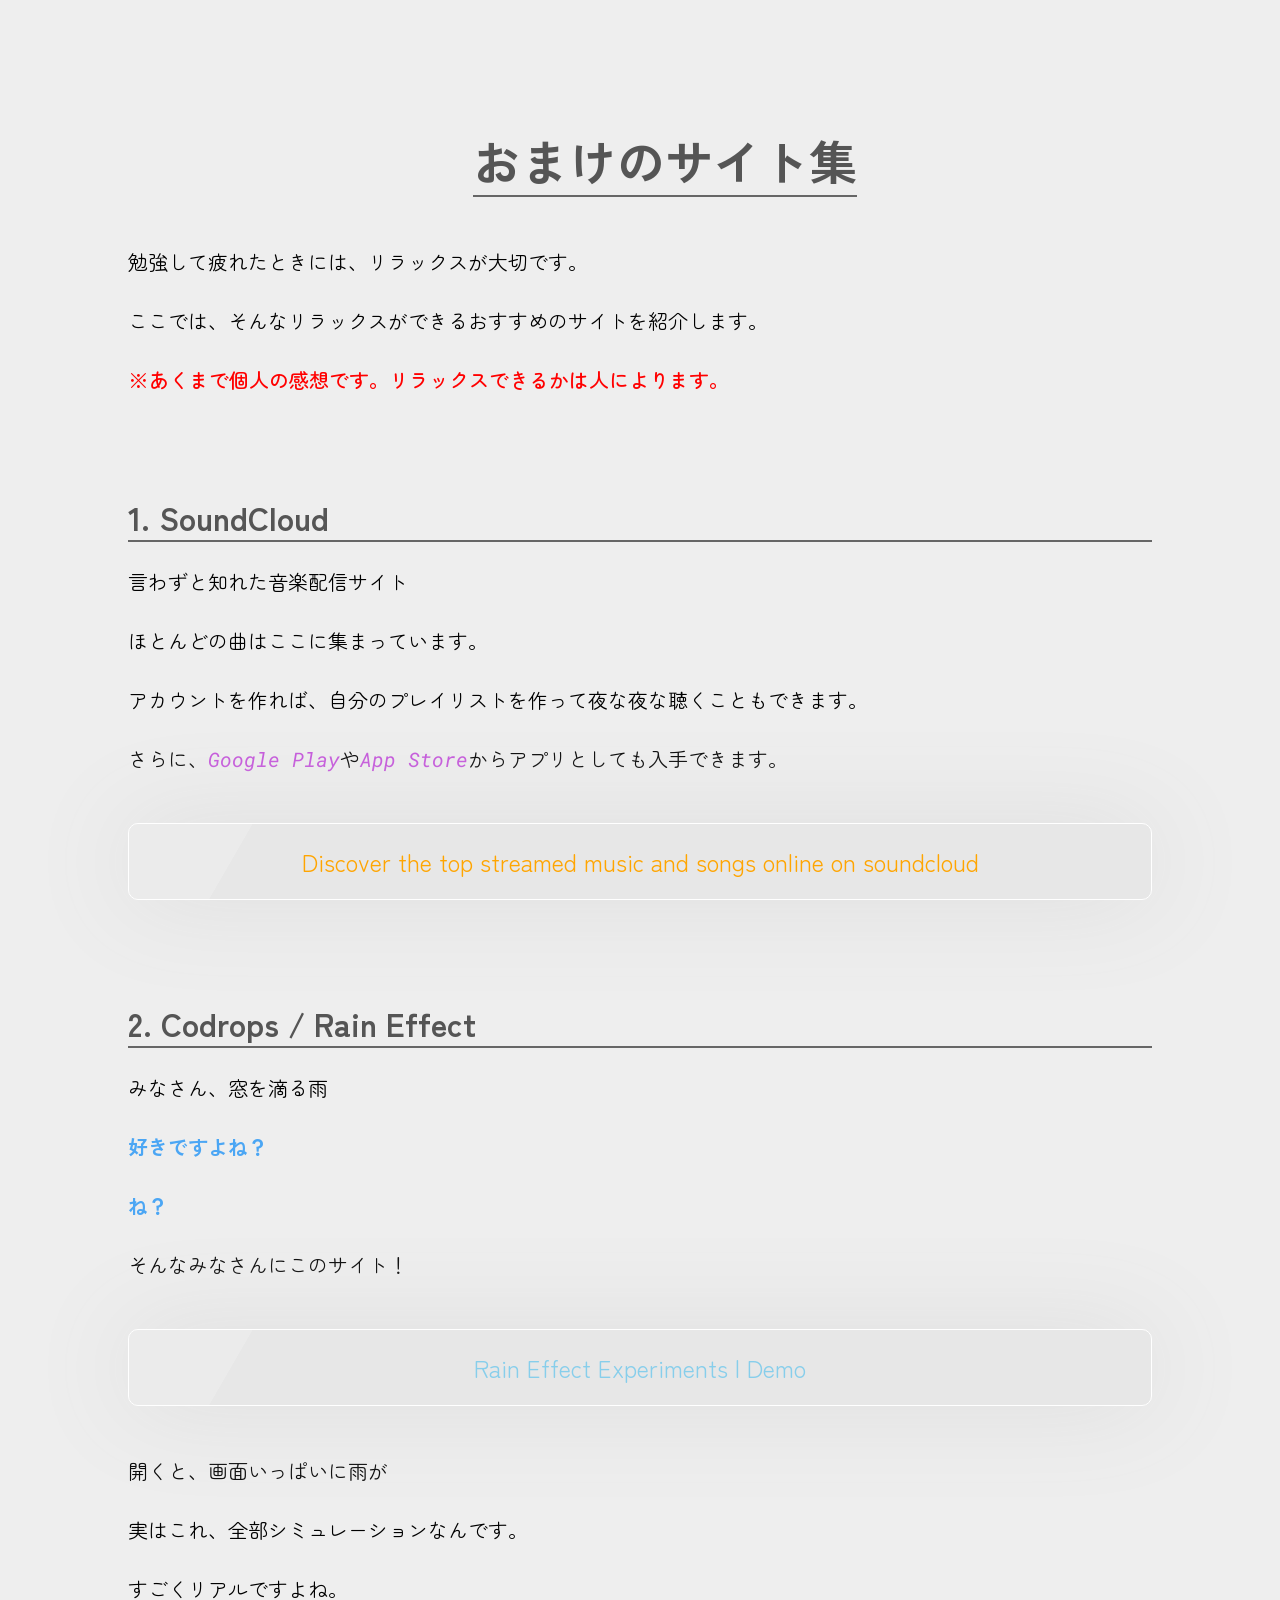
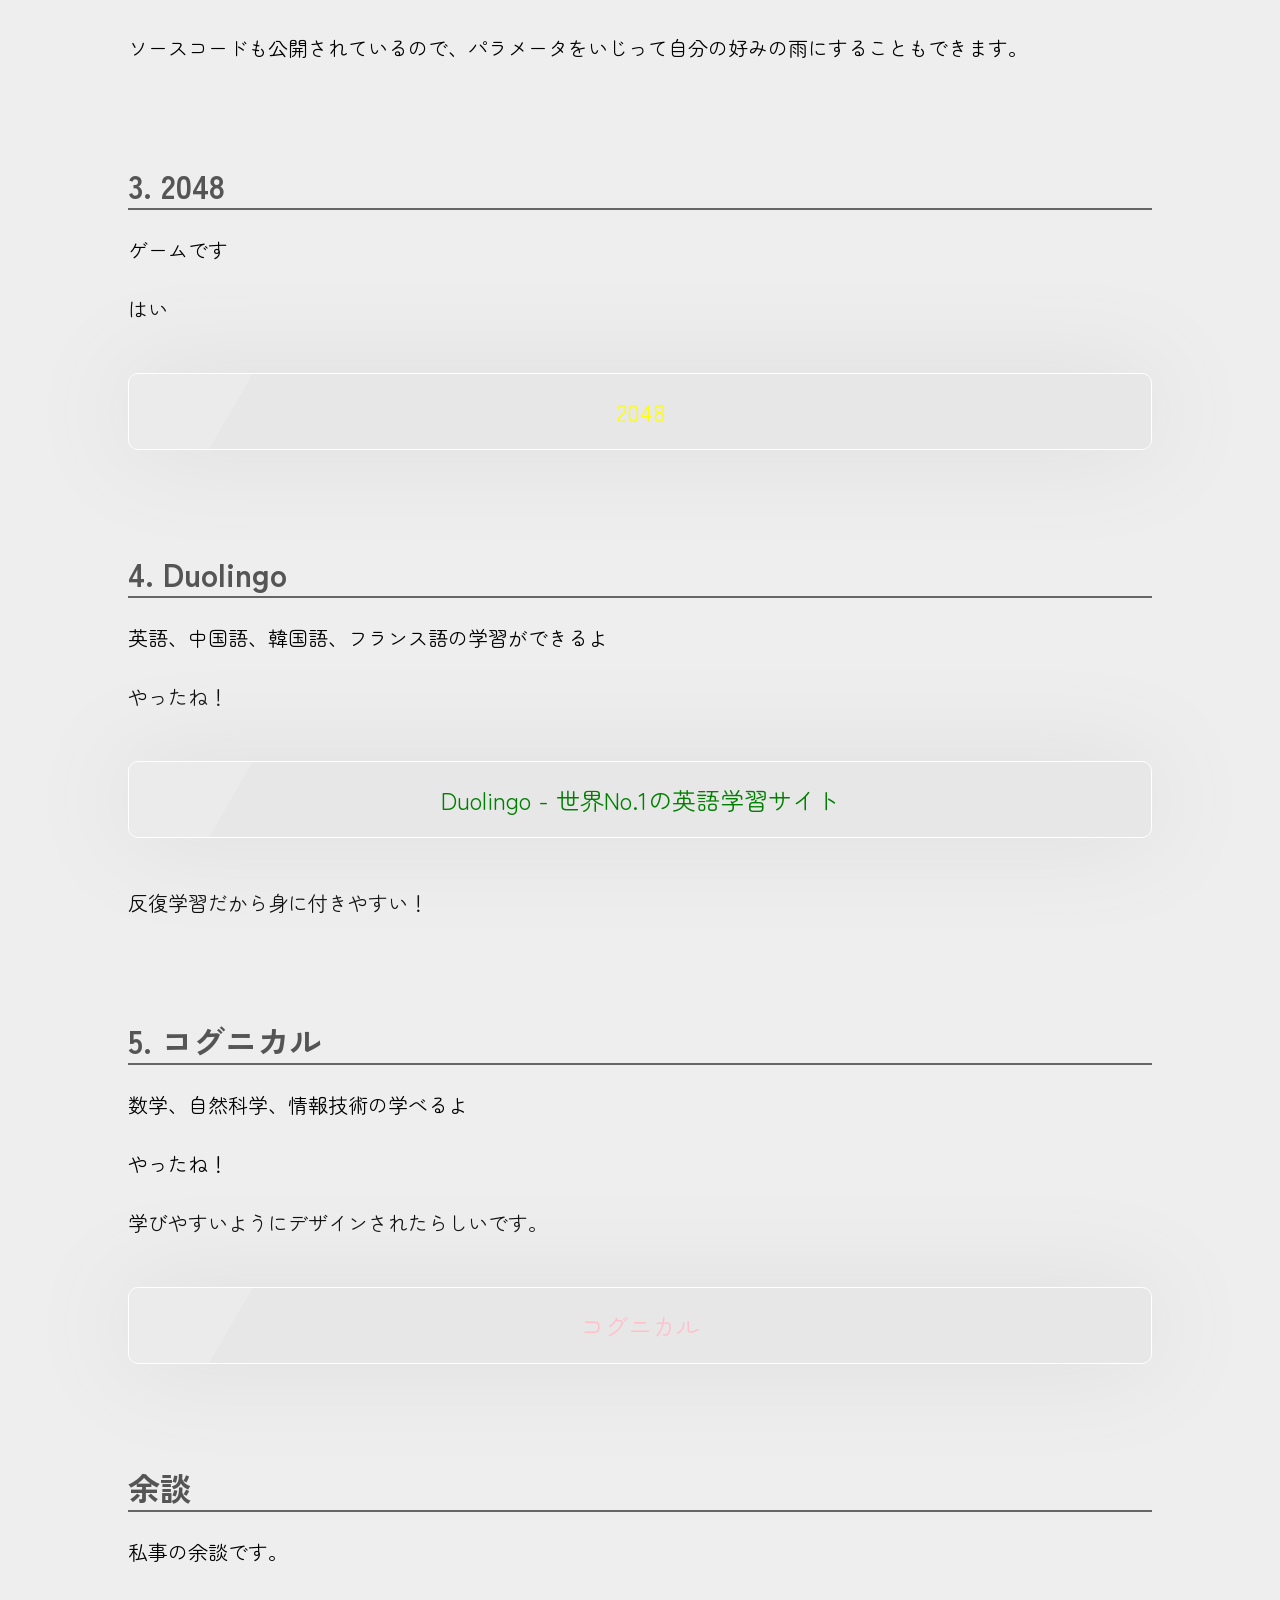
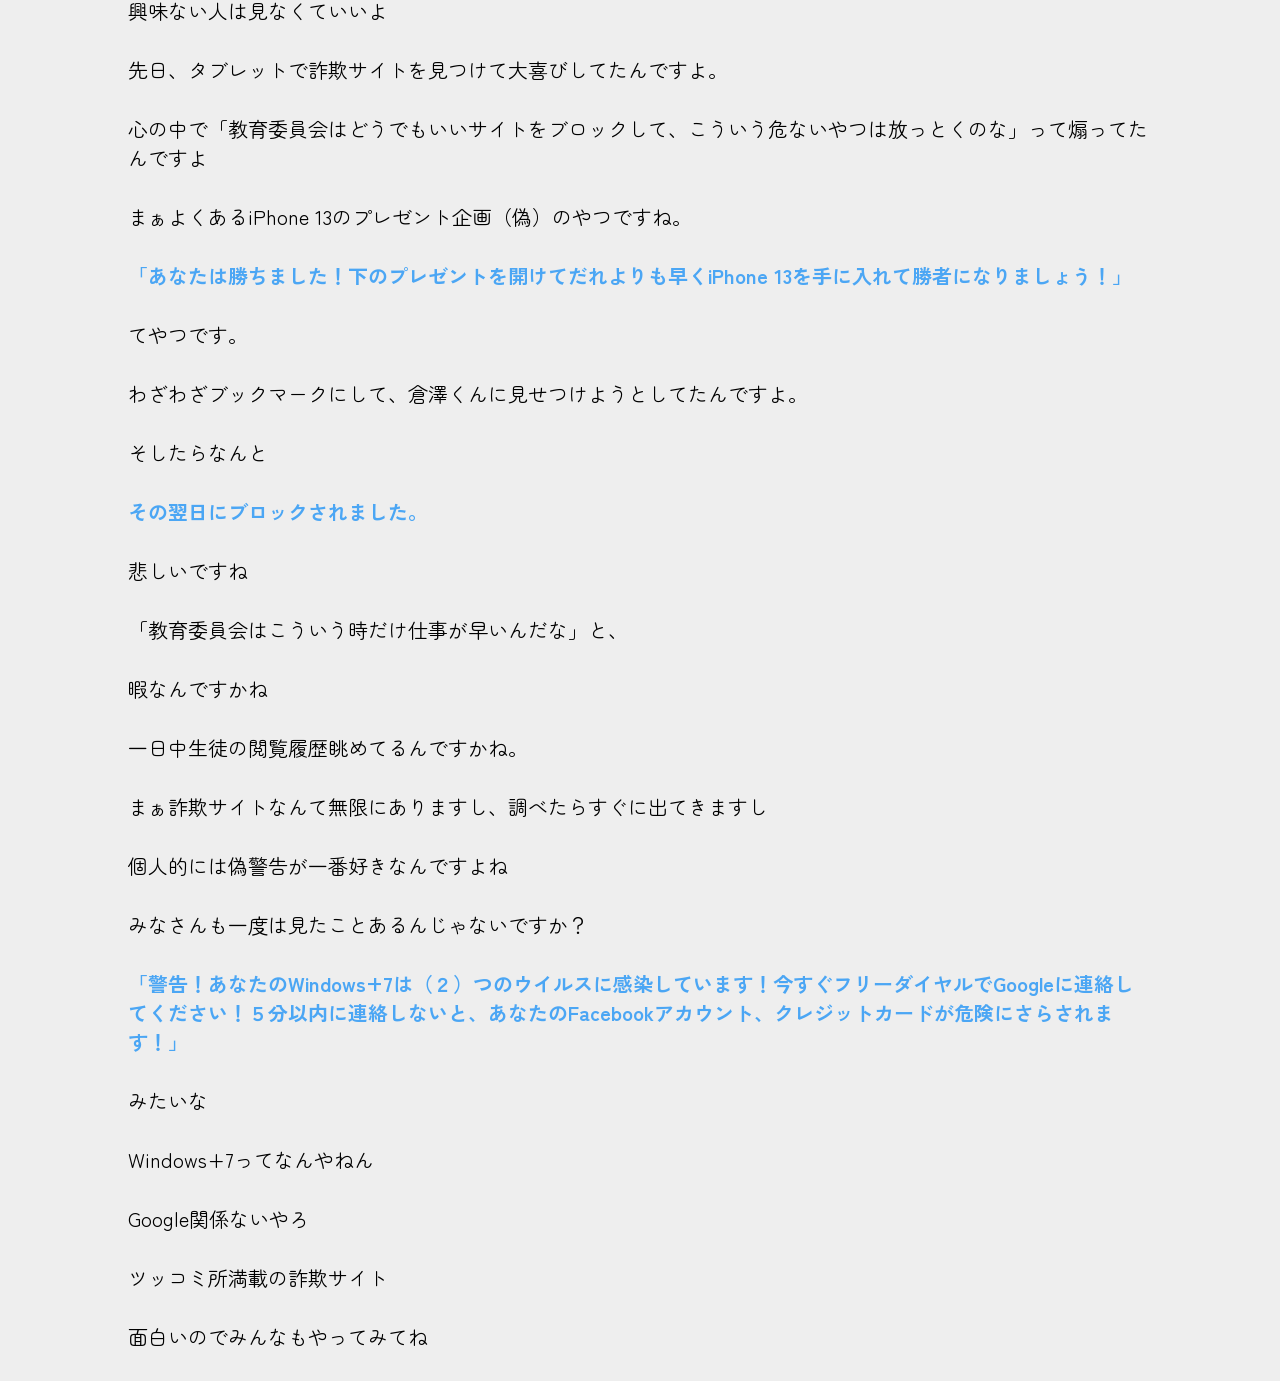
<file: pages/corumn.html>
<!DOCTYPE html>
<html>

<head>
	<meta charset="utf-8">
	<link rel="stylesheet", type="text/css", href="../assets/css/style.css">
	<title>おまけのサイト集</title>
</head>

<body>
	<div class="container">
		<div class="title">
			<h1>おまけのサイト集</h1>
		</div>
		
		<p>勉強して疲れたときには、リラックスが大切です。</p>
		<p>ここでは、そんなリラックスができるおすすめのサイトを紹介します。</p>
		<p class="warning">※あくまで個人の感想です。リラックスできるかは人によります。</p>
		
		<h1>1. SoundCloud</h1>
		<p>言わずと知れた音楽配信サイト</p>
		<p>ほとんどの曲はここに集まっています。</p>
		<p>アカウントを作れば、自分のプレイリストを作って夜な夜な聴くこともできます。</p>
		<p>さらに、<i>Google Play</i>や<i>App Store</i>からアプリとしても入手できます。</p>
		<a href="https://soundcloud.com/discover", class="block">
			<p style="color:orange">Discover the top streamed music and songs online on soundcloud</p>
		</a>
		
		<h1>2. Codrops / Rain Effect</h1>
		
		<p>みなさん、窓を滴る雨</p>
		<p><strong>好きですよね？</strong></p>
		<p><strong>ね？</strong></p>
		<p>そんなみなさんにこのサイト！</p>
		<a href="https://tympanus.net/Development/RainEffect", class="block">
			<p style="color:skyblue">Rain Effect Experiments | Demo</p>
		</a>
		<p>開くと、画面いっぱいに雨が</p>
		<p>実はこれ、全部シミュレーションなんです。</p>
		<p>すごくリアルですよね。</p>
		<p>ソースコードも公開されているので、パラメータをいじって自分の好みの雨にすることもできます。</p>
		
		<h1>3. 2048</h1>
		<p>ゲームです</p>
		<p>はい</p>
		<a href="https://www.mathsisfun.com/games/a/2048/index.html", class="block">
			<p style="color:yellow">2048</p>
		</a>
		
		<h1>4. Duolingo</h1>
		
		<p>英語、中国語、韓国語、フランス語の学習ができるよ</p>
		<p>やったね！</p>
		<a href="https://www.duolingo.com/learn", class="block">
			<p style="color:green">Duolingo - 世界No.1の英語学習サイト</p>
		</a>
		<p>反復学習だから身に付きやすい！</p>
		
		<h1>5. コグニカル</h1>
		
		<p>数学、自然科学、情報技術の学べるよ</p>
		<p>やったね！</p>
		<p>学びやすいようにデザインされたらしいです。</p>
		<a href="https://cognicull.com/ja", class="block">
			<p style="color:pink">コグニカル</p>
		</a>
		
		<h1>余談</h1>
		<p>私事の余談です。</p>
		<p>興味ない人は見なくていいよ<br></p>
		<p>先日、タブレットで詐欺サイトを見つけて大喜びしてたんですよ。</p>
		<p>心の中で「教育委員会はどうでもいいサイトをブロックして、こういう危ないやつは放っとくのな」って煽ってたんですよ</p>
		<p>まぁよくあるiPhone 13のプレゼント企画（偽）のやつですね。</p>
		<p><strong>「あなたは勝ちました！下のプレゼントを開けてだれよりも早くiPhone 13を手に入れて勝者になりましょう！」</strong></p>
		<p>てやつです。</p>
		<p>わざわざブックマークにして、倉澤くんに見せつけようとしてたんですよ。</p>
		<p>そしたらなんと</p>
		<p><strong>その翌日にブロックされました。</strong></p>
		<p>悲しいですね</p>
		<p>「教育委員会はこういう時だけ仕事が早いんだな」と、</p>
		<p>暇なんですかね</p>
		<p>一日中生徒の閲覧履歴眺めてるんですかね。</p>
		<p>まぁ詐欺サイトなんて無限にありますし、調べたらすぐに出てきますし</p>
		<p>個人的には偽警告が一番好きなんですよね</p>
		<p>みなさんも一度は見たことあるんじゃないですか？</p>
		<p><strong>「警告！あなたのWindows+7は（２）つのウイルスに感染しています！今すぐフリーダイヤルでGoogleに連絡してください！５分以内に連絡しないと、あなたのFacebookアカウント、クレジットカードが危険にさらされます！」</strong></p>
		<p>みたいな</p>
		<p>Windows+7ってなんやねん</p>
		<p>Google関係ないやろ</p>
		<p>ツッコミ所満載の詐欺サイト</p>
		<p>面白いのでみんなもやってみてね</p>
	</div>
</body>
</file>
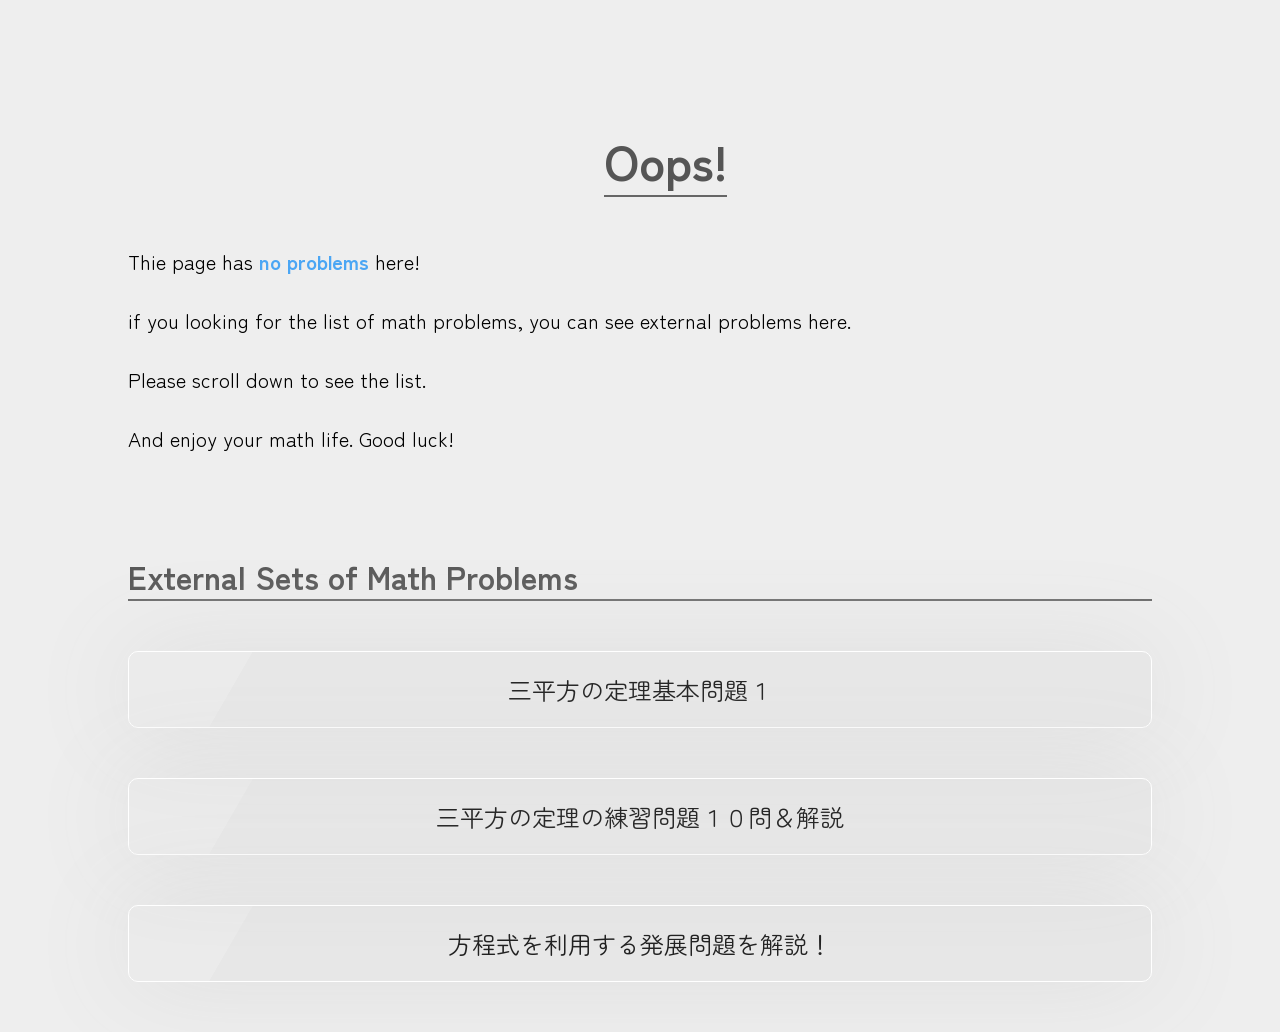
<file: pages/solve.html>
<!DOCTYPE html>
<html>

<head>
	<meta charset="utf-8">
	<link rel="stylesheet", type="text/css", href="../assets/css/style.css">
	<script src="https://www.geogebra.org/apps/deployggb.js"></script>
	<title>問題集</title>
</head>

<body>
	<div class="container">
		<div class="title">
			<h1>Oops!</h1>
		</div>
		<p>Thie page has <strong>no problems</strong> here!</p>
		<p>if you looking for the list of math problems, you can see external problems here.</p>
		<p>Please scroll down to see the list.</p>
		<p>And enjoy your math life. Good luck!</p>
		
		<h1>External Sets of Math Problems</h1>
		
		<a class="block", href="https://study.005net.com/math/3/sanheiho2.php">
			<p>三平方の定理基本問題１</p>
		</a>
		
		<a class="block", href="https://sugaku.fun/pythagorean-theorem2/">
			<p>三平方の定理の練習問題１０問＆解説</p>
		</a>
		
		<a class="block", href="https://study-line.com/sanheiho-hoteisiki/">
			<p>方程式を利用する発展問題を解説！</p>
		</a>
	</div>
	
	<script src="../assets/js/applet.js"></script>
</body>

</html>
</file>
<file: assets/css/style.css>
@import url('https://fonts.googleapis.com/css2?family=Roboto+Mono:ital,wght@0,100;0,200;0,300;0,400;0,500;0,600;0,700;1,100;1,200;1,300;1,400;1,500;1,600;1,700&family=Zen+Kaku+Gothic+New:wght@300;400;500;700;900&family=Zen+Kurenaido&family=Zen+Maru+Gothic:wght@300;400;500;700;900&display=swap');

* {
	margin: 0;
	padding: 0;
	box-sizing: border-box;
	/*font-family: 'Roboto Mono', monospace;
	font-family: 'Zen Kaku Gothic New', sans-serif;
	font-family: 'Zen Kurenaido', sans-serif;*/
	font-family: 'Zen Maru Gothic', sans-serif;
}

::selection {
	opacity: 0;
	color: #78e644;
}

body {
	background-color: #eee;
	overflow-x: hidden;
}

h1 {
	font-family: 'Zen Kaku Gothic New', sans-serif;
	font-size: 2em;
	margin: 100px 0 25px 0;
	color: #555;
}

h1::after {
	content: '';
	display: flex;
	width: 100%;
	height: 2px;
	background-color: #666;
}

p {
	margin-bottom: 30px;
	font-size: 20px;
}

a {
	text-decoration: none;
	color: #222;
}

i {
	font-family: 'Roboto Mono', monospace;
	color: #c453db;
}

strong {
	font-family: 'Zen Kaku Gothic New', sans-serif;
	color: #4ba6f4;
}

img {
	margin-top: 50px;
	margin-bottom: 50px;
	width: 100%;
	filter: brightness(93%);
}

progress {
	position: fixed;
	top: 0;
	left: 0;
	width: 100vw;
	height: 10px;
	border: none;
	z-index: 1000;
}

progress::-webkit-progress-bar {
	background: transparent;
}

progress::-webkit-progress-value {
	background: dodgerblue;
}

#clear-point-button {
	cursor: pointer;
	overflow: hidden;
	position: fixed;
	display: flex;
	justify-content: center;
	align-items: center;
	right: 10px;
	bottom: 10px;
	width: 25px;
	height: 25px;
	border-radius: 5px;
	background: rgba(255, 0, 0, 0.5);
	border: 1px solid #fff;
	box-shadow: 0 0 100px #ddd;
}

#clear-point-button::after {
	content: '';
	position: absolute;
	top: 0;
	left: -90%;
	width: 100%;
	height: 100%;
	background: rgba(255, 255, 255, 0.3);
	transform: skewX(-30deg);
	z-index: -1
}

.warning {
	color: red;
	font-weight: 500;
}

.rooot {
	text-decoration: overline;
}

.container {
	position: absolute;
	left: 10vw;
	width: 80vw;
}

.title {
	display: flex;
	justify-content: center;
	margin: 25px;
	width: 100%;
}

.title h1 {
	font-size: 3em;
}

.block {
	overflow: hidden;
	position: relative;
	display: flex;
	justify-content: center;
	align-items: center;
	margin: 50px 0 50px 0;
	padding: 20px;
	width: 100%;
	border-radius: 10px;
	border: 1px solid #fff;
	background: rgba(200, 200, 200, 0.2);
	box-shadow: 0 0 100px #ddd;
}

.block::after {
	content: '';
	position: absolute;
	top: 0;
	left: -90%;
	width: 100%;
	height: 100%;
	background: rgba(255, 255, 255, 0.3);
	transform: skewX(-30deg);
	z-index: -1
}

.block p {
	font-size: 150%;
	margin: 0;
}

.block .q {
	font-family: 'Zen Kurenaido', sans-serif;
}

.img {
	display: flex;
	justify-content: center;
	align-items: center;
	width: 100%;
}

.small {
	max-width: 400px;
}

.medium {
	max-width: 600px;
}

.button {
	overflow: hidden;
	cursor: pointer;
	position: relative;
	display: flex;
	justify-content: center;
	align-items: center;
	width: 50px;
	height: 50px;
	border-radius: 10px;
	border: 1px solid #fff;
	background: rgba(200, 200, 200, 0.2);
	box-shadow: 0 0 100px #ccc;
	transition: all 0.1s 0s ease-out;
}

.button::after {
	content: '';
	position: absolute;
	top: 0;
	left: -90%;
	width: 100%;
	height: 100%;
	background: rgba(255, 255, 255, 0.4);
	transform: skewX(-30deg);
}

.button ion-icon {
	width: 50%;
	height: 50%;
}

.button:hover {
	margin: -2.5px 0 0 -2.5px;
	width: 55px;
	height: 55px;
	box-shadow: 0 0 100px #888;
}

.card-image {
	filter: brightness(92%);
}

.content-card {
	overflow: hidden;
	cursor: pointer;
	position: relative;
	display: flex;
	flex-wrap: wrap;
	justify-content: center;
	margin: 10px;
	width: 200px;
	height: 300px;
	border-radius: 10px;
	border: 1px solid #fff;
	background: rgba(220, 220, 220, 0.2);
	box-shadow: 0 0 100px #ddd;
	transition: all 0.5s 0s ease-out;
}

.content-card::after {
	content: '';
	position: absolute;
	top: 0;
	left: -90%;
	width: 100%;
	height: 100%;
	background: rgba(255, 255, 255, 0.2);
	transform: skewX(-30deg);
}

/*.content-card::after {
	content: '';
	position: absolute;
	top: 0;
	left: 15%;
	width: 5%;
	height: 100%;
	background: rgba(255, 255, 255, 0.2);
	transform: skewX(-30deg);
}*/
.content-card:hover {
	margin-top: 0;
	margin-bottom: 20px;
	box-shadow: 0 0 100px #bbb;
}

.content-card p {
	font-family: 'Roboto Mono', monospace;
	position: absolute;
	left: 5px;
	top: 5px;
	font-size: 150%;
}

.content-card .point {
	font-family: 'Roboto Mono', monospace;
	position: absolute;
	top: 0;
	left: 140px;
	margin: 5px;
	font-size: 120%;
	color: red;
}

.content-card span {
	font-family: 'Zen Maru Gothic', sans-serif;
	position: absolute;
	bottom: 5px;
	font-weight: 500;
	font-size: 120%;
}

.content-card img {
	position: absolute;
	top: 60px;
	margin: 0;
	width: 80%;
}

.questions-container {
	display: flex;
	justify-content: space-around;
	width: 100%;
}

.question img {
	margin: 0 0 10px 10px;
}

#point-container {
	overflow: hidden;
	position: fixed;
	display: flex;
	justify-content: center;
	align-items: center;
	top: 10px;
	right: 10px;
	width: 50px;
	height: 50px;
	border-radius: 50px;
	border: 1px solid #fff;
	background: rgba(220, 220, 220, 0.2);
	box-shadow: 0 0 100px #b3dd55;
}

#point-container::after {
	content: '';
	position: absolute;
	top: 0;
	left: -70%;
	width: 100%;
	height: 100%;
	background: rgba(255, 255, 255, 0.3);
	transform: skewX(-30deg);
	z-index: -1
}

#point-container span {
	font-size: 120%;
}

#tablecontent-area {
	display: flex;
	justify-content: center;
	width: 100vw;
	height: 100vh;
}

#tablecontent-container {
	display: flex;
	flex-wrap: wrap;
	justify-content: space-evenly;
	width: 75vw;
	height: 100vh;
}

#oops {
	position: absolute;
	display: flex;
	justify-content: center;
	width: 100vw;
	height: 100vh;
	background: #eee;
}

#oops .title {
	font-size: 4em;
}
</file>
